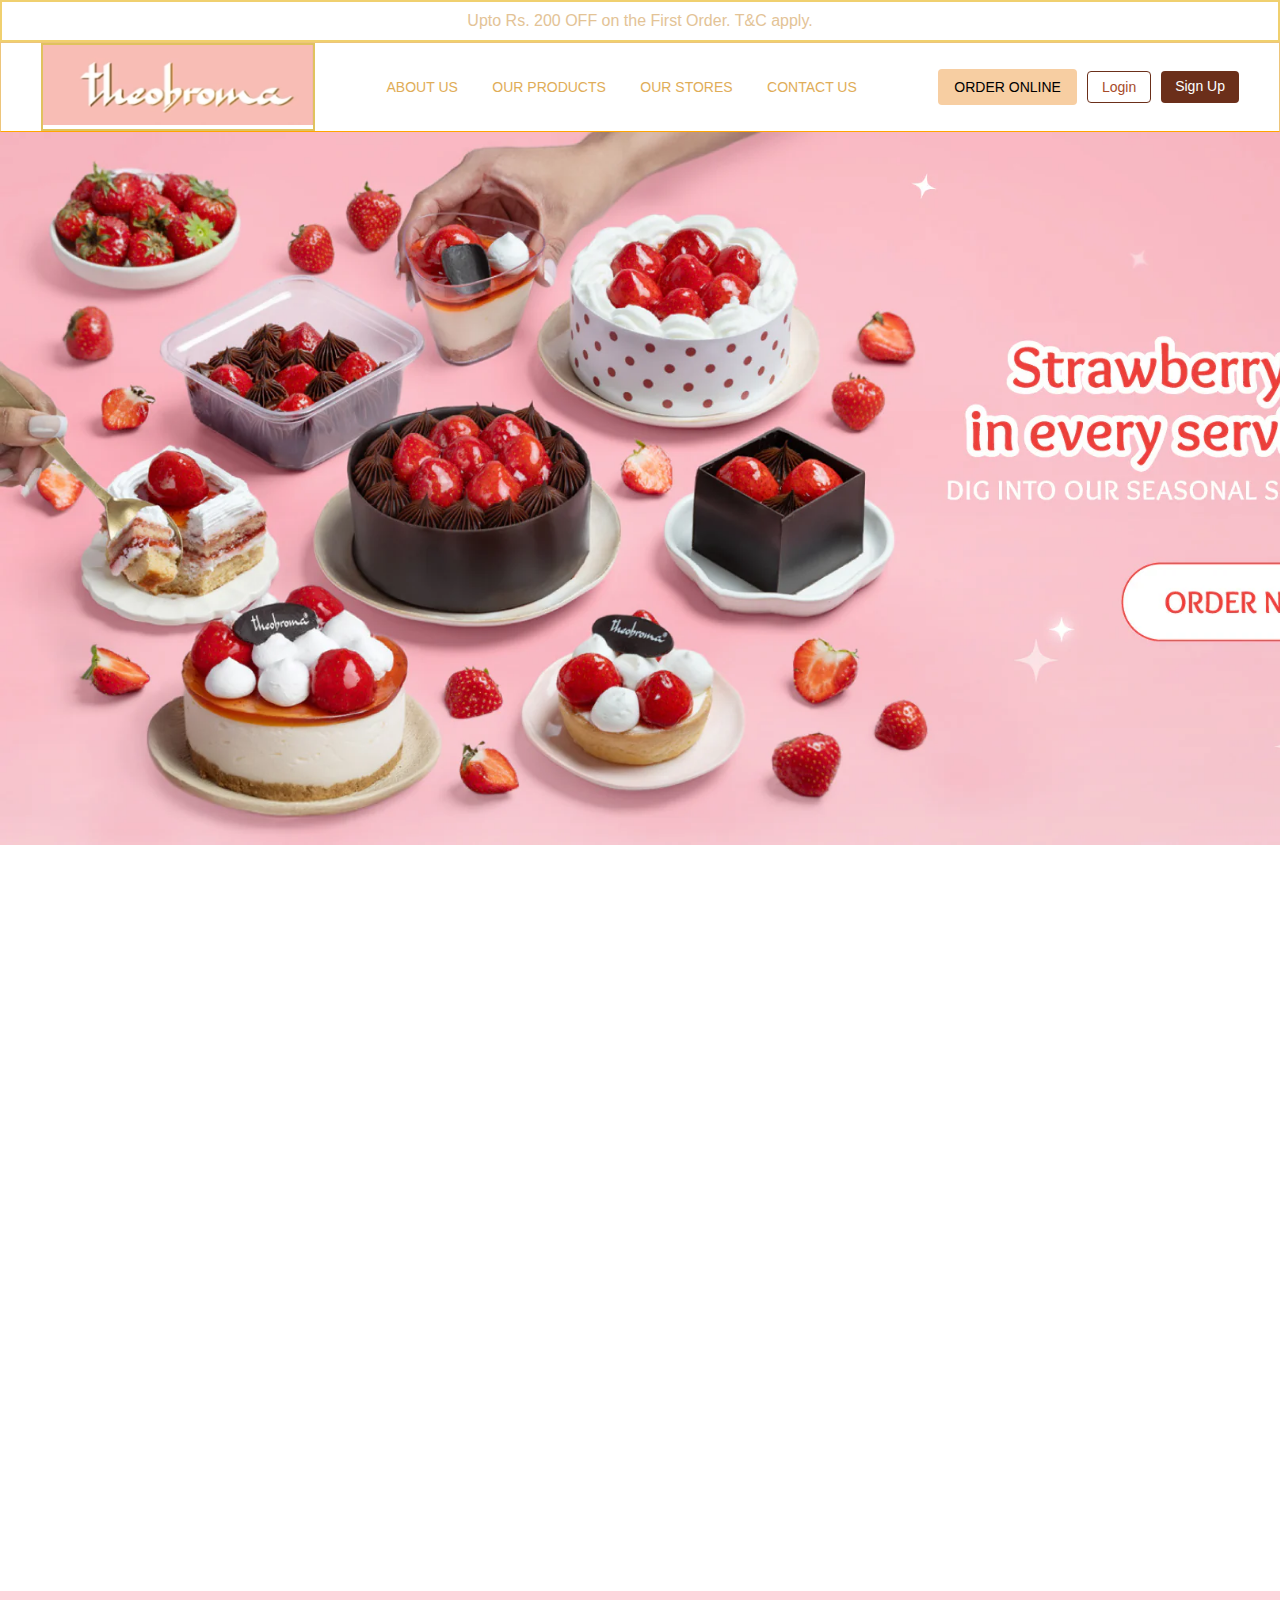
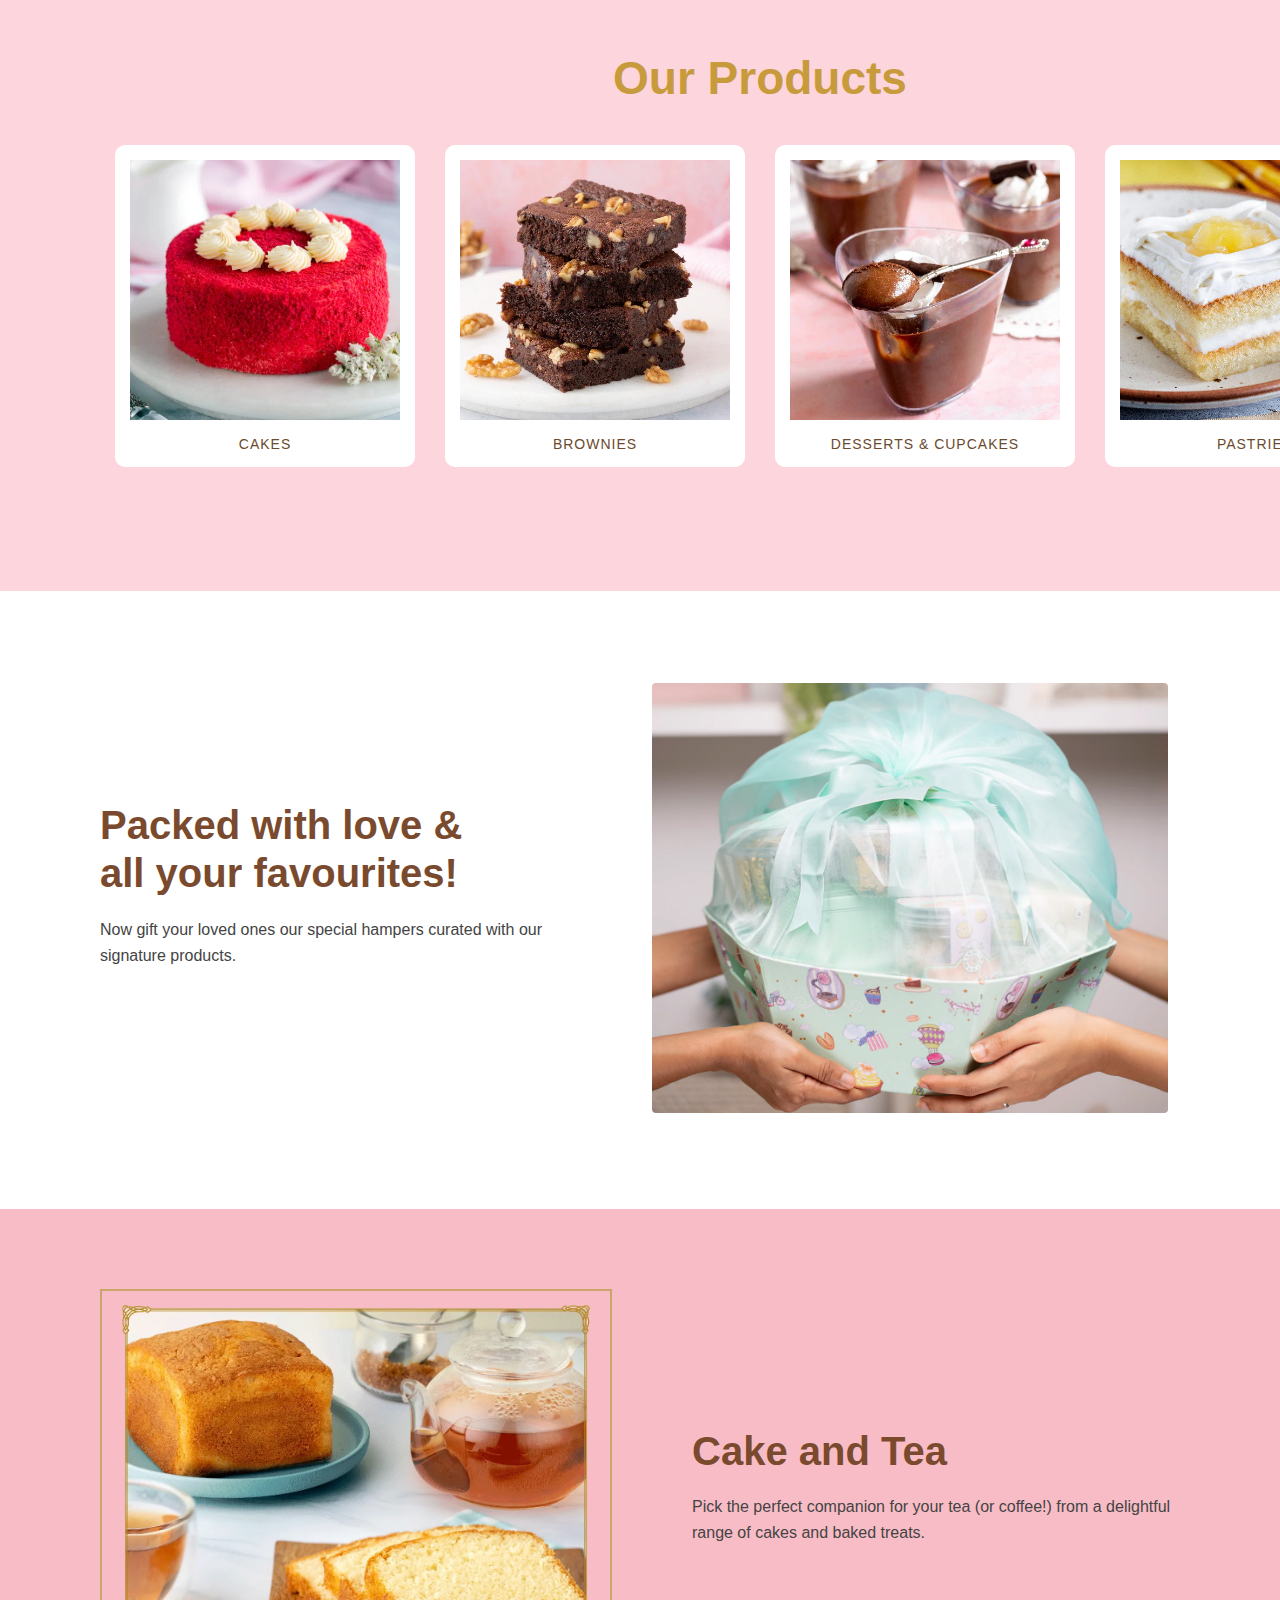
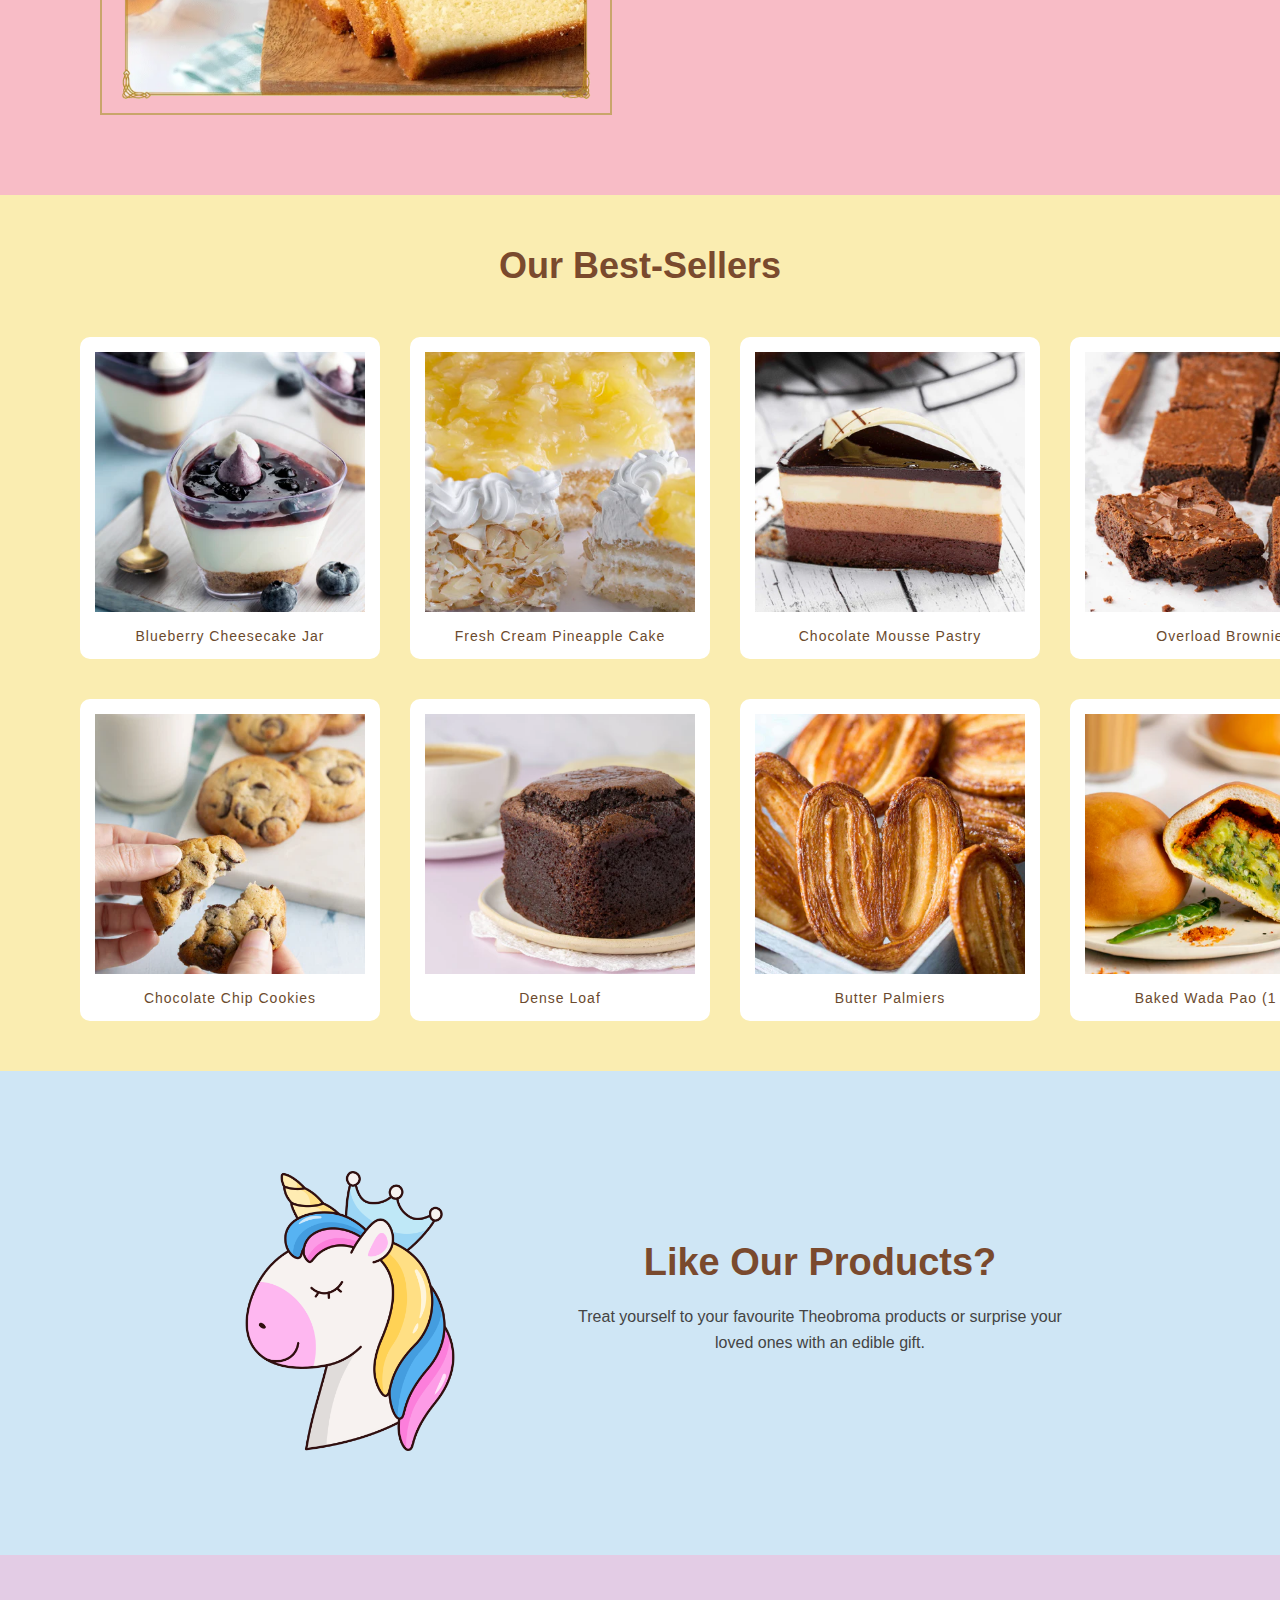
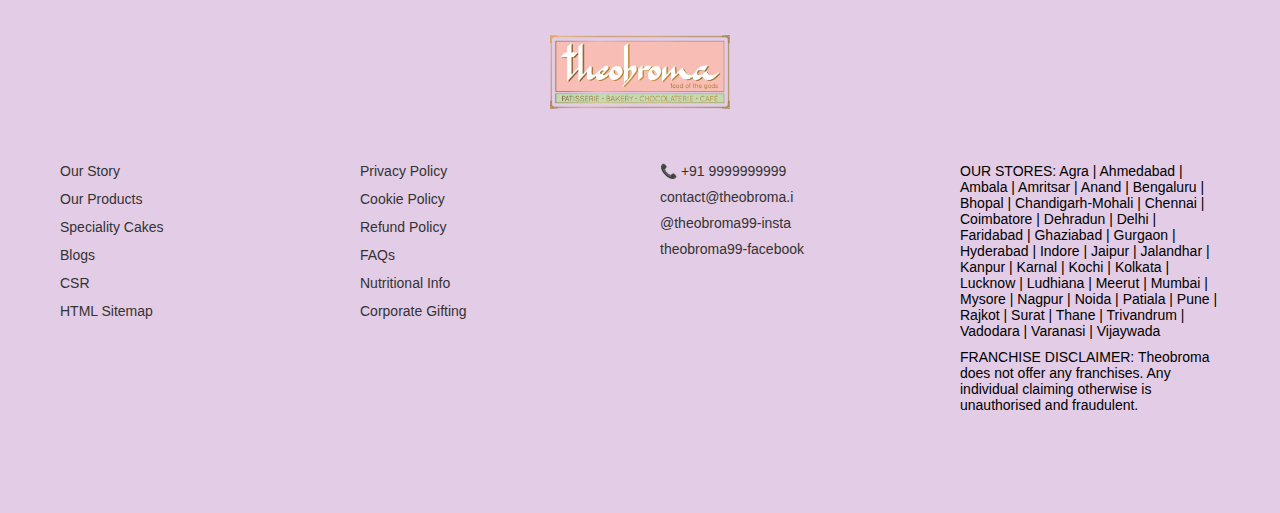
<file: index.html>
<!DOCTYPE html>

<html lang="en">

<head>
    <meta charset="UTF-8">
    <title>Theobroma Clone</title>
    <link rel="stylesheet" href="css/style.css">
    <meta name="viewport" content="width=device-width, initial-scale=1.0">
</head>

<body>


    <div class="top-bar">
        Upto Rs. 200 OFF on the First Order. T&C apply.
    </div>

    <header class="navbar">
        <div class="logo">
            <img src="images/theologo.avif">
        </div>

        <nav>
            <a href="#aboutSection">ABOUT US</a>
            <a href="#myproducts">OUR PRODUCTS</a>
            <a href="#footersection">OUR STORES</a>
            <a href="#footersection">CONTACT US</a>
        </nav>

        <!-- Right side buttons -->
        <div class="nav-actions">
            <button id="orderOnlineBtn">ORDER ONLINE</button>

            <div class="auth-buttons">
                <a href="../html/login.html" class="login-btn">Login</a>
                <a href="../html/signup.html" class="signup-btn">Sign Up</a>
            </div>
        </div>
    </header>


    <section class="main-image">
        <img src="images/pink.jpg" alt="Theobroma Main Banner" width="1521px">
    </section>

    <section id="aboutSection" class="about hidden">

        <h2>Food of The Gods, Freshly Baked!</h2>
        <p class="subtitle">
            Since 2004, we've been serving our guests the best quality treats,
            traditionally made and presented with care.
        </p>

        <div class="about-grid">

            <div class="about-item1">
                <h3>AUTHENTIC RECIPES</h3>
                <p>Our products are based on traditional home-style recipes using fresh ingredients.</p>
            </div>


            <div class="about-image">
                <img src="images/home.jpg" width="945px" height="300px">
            </div>

            <div class="about-item2">
                <h3>COMMITTED TO QUALITY</h3>
                <p>From ingredients to kitchen operations & guest services, quality is our priority.</p>
            </div>


            <div class="about-item3">
                <h3>BAKED WITH LOVE</h3>
                <p>Our passion for baking is poured into every product we create.</p>
            </div>

            <div class="about-item4">
                <h3>HONESTLY PRICED</h3>
                <p>We strive to offer the best quality at fair, honest prices.</p>
            </div>

            <div class="about-item5">
                <h3>FRESHLY MADE DAILY</h3>
                <p>Every item is prepared fresh each day to ensure great taste, texture, and quality.</p>
            </div>
        </div>
    </section>


    <section id="myproducts" class="ourproducts">

        <div class="products">
            <h2>Our Products</h2>

            <div class="product-container">

                <div class="product-card">
                    <img src="images/cakes.jpg" alt="Cakes">
                    <p>CAKES</p>
                </div>

                <div class="product-card">
                    <img src="images/brownies.jpg" alt="Brownies">
                    <p>BROWNIES</p>
                </div>

                <div class="product-card">
                    <img src="images/dessert.jpg" alt="Desserts">
                    <p>DESSERTS & CUPCAKES</p>
                </div>

                <div class="product-card">
                    <img src="images/pastries.jpg" alt="Pastries">
                    <p>PASTRIES</p>
                </div>

            </div>
    </section>

    <section class="gift-section">
        <div class="gift-content">

            <div class="gift-text">
                <h2>Packed with love &<br>all your favourites!</h2>

                <p>
                    Now gift your loved ones our special hampers curated
                    with our signature products.
                </p>

            </div>

            <div class="gift-image">
                <img src="images/blue.jpg" alt="Gift Hamper">
            </div>

        </div>
    </section>
    <section class="cake-tea-section">

        <div class="cake-tea-image">
            <img src="images/TeaCakes.jpg" alt="Cake and Tea">
        </div>

        <div class="cake-tea-content">
            <h2>Cake and Tea</h2>

            <p>
                Pick the perfect companion for your tea (or coffee!)
                from a delightful range of cakes and baked treats.
            </p>
        </div>

    </section>

    <section class="best-sellers-section">

        <h2 class="section-title">Our Best-Sellers</h2>

        <div class="products-grid">

            <div class="product-card">
                <img src="images/blueberry.jpg" alt="Blueberry Cheesecake Jar">
                <p class="product-name">Blueberry Cheesecake Jar</p>
            </div>

            <div class="product-card">
                <img src="images/pine.jpg" alt="Fresh Cream Pineapple Cake">
                <p class="product-name">Fresh Cream Pineapple Cake</p>
            </div>

            <div class="product-card">
                <img src="images/chocoholic.jpg" alt="Chocolate Mousse Pastry">
                <p class="product-name">Chocolate Mousse Pastry</p>
            </div>

            <div class="product-card">
                <img src="images/brown.jpg" alt="Overload Brownie">
                <p class="product-name">Overload Brownie</p>
            </div>

            <div class="product-card">
                <img src="images/chocochip.jpg" alt="Chocolate Chip Cookies">
                <p class="product-name">Chocolate Chip Cookies</p>
            </div>

            <div class="product-card">
                <img src="images/loaf.jpg" alt="Dense Loaf">
                <p class="product-name">Dense Loaf</p>
            </div>

            <div class="product-card">
                <img src="images/palmeir.jpg" alt="Butter Palmiers">
                <p class="product-name">Butter Palmiers</p>
            </div>

            <div class="product-card">
                <img src="images/wada.jpg" alt="Baked Wada Pao">
                <p class="product-name">Baked Wada Pao (1 Pc)</p>
            </div>

        </div>
    </section>

    <section class="cta-section">
        <div class="cta-image">
            <img src="images/unicorn.jpg" alt="Theobroma Illustration">
        </div>

        <div class="cta-content">
            <h2 class="cta-title">Like Our Products?</h2>

            <p class="cta-text">
                Treat yourself to your favourite Theobroma products or surprise your loved ones with an edible gift.
            </p>

        </div>

    </section>

    <section id="footersection">
        <footer id="footersection" class="footer-section">


            <div class="footer-logo">
                <img src="images/footlogo.jpg" alt="Theobroma Logo">
            </div>

            <div class="footer-links">

                <div class="footer-column stores">
                    <a href="#">Our Story</a>
                    <a href="#">Our Products</a>
                    <a href="#">Speciality Cakes</a>
                    <a href="#">Blogs</a>
                    <a href="#">CSR</a>
                    <a href="#">HTML Sitemap</a>
                </div>

                <div class="footer-column">
                    <a href="#">Privacy Policy</a>
                    <a href="#">Cookie Policy</a>
                    <a href="#">Refund Policy</a>
                    <a href="#">FAQs</a>
                    <a href="#">Nutritional Info</a>
                    <a href="#">Corporate Gifting</a>
                </div>

                <div class="footer-column contact-column">
                    <div class="contact-row">
                        <span class="contact-item">
                            <div>
                                <p>📞 +91 9999999999</p>
                                <p>contact@theobroma.i</p>
                                <p>@theobroma99-insta</p>
                                <p>theobroma99-facebook</p>

                                <div class="social-icons">
                                    <a href="/"></a>
                                    <a href="/"></a>
                                </div>
                            </div>
                        </span>
                    </div>

                </div>

                <div class="footer-column">
                    <p class="stores">
                        OUR STORES: Agra | Ahmedabad | Ambala | Amritsar | Anand | Bengaluru | Bhopal |
                        Chandigarh-Mohali | Chennai | Coimbatore | Dehradun | Delhi | Faridabad |
                        Ghaziabad | Gurgaon | Hyderabad | Indore | Jaipur | Jalandhar | Kanpur |
                        Karnal | Kochi | Kolkata | Lucknow | Ludhiana | Meerut | Mumbai | Mysore |
                        Nagpur | Noida | Patiala | Pune | Rajkot | Surat | Thane | Trivandrum |
                        Vadodara | Varanasi | Vijaywada
                    </p>

                    <p class="disclaimer">
                        FRANCHISE DISCLAIMER: Theobroma does not offer any franchises.
                        Any individual claiming otherwise is unauthorised and fraudulent.
                    </p>
                </div>

        </footer>
    </section>

    <script src="js/script.js"></script>
</body>

</html>
</file>
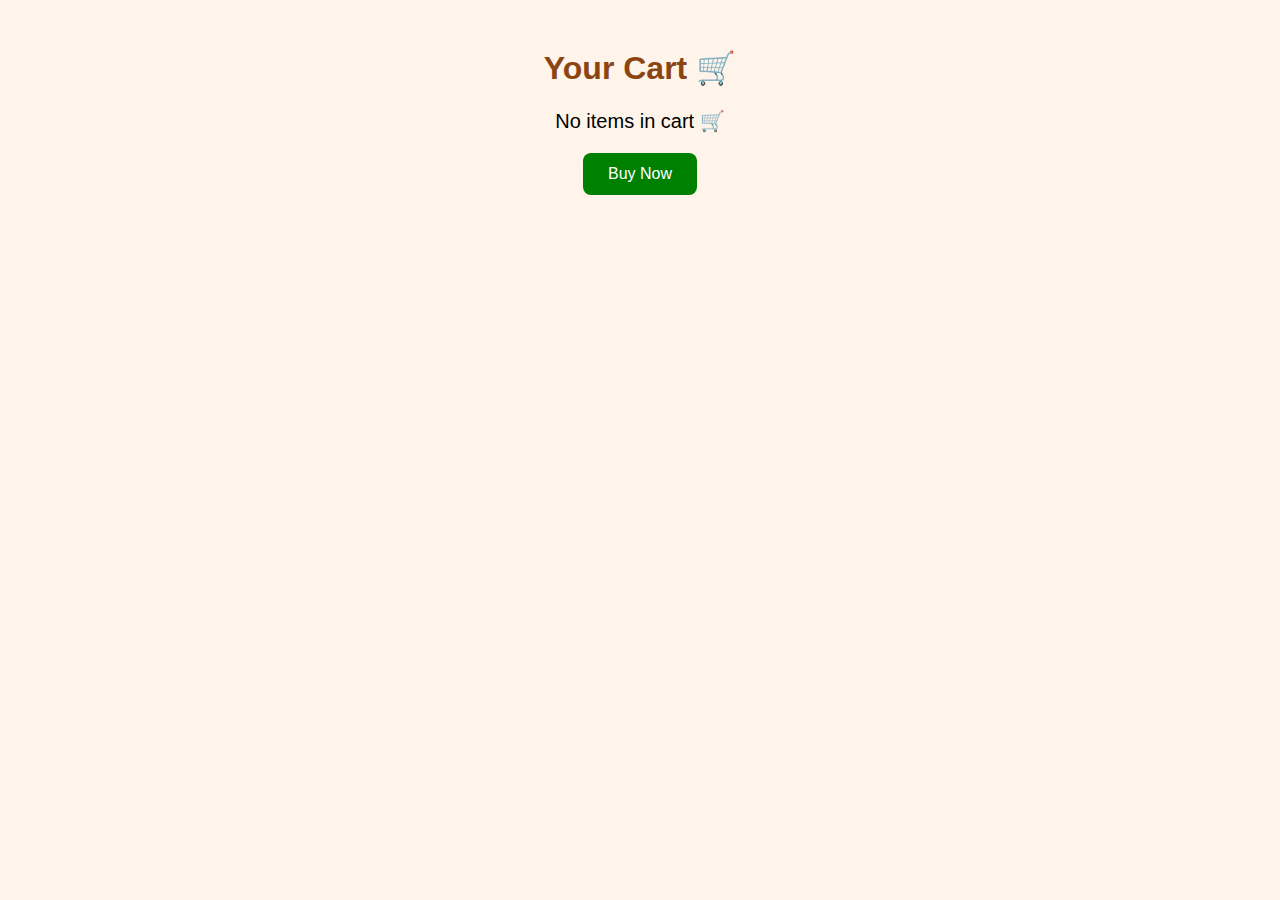
<file: html/cart.html>
<!DOCTYPE html>
<html lang="en">
<head>
  <meta charset="UTF-8">
  <title>Your Cart</title>
  <link rel="stylesheet" href="../css/cart.css">
</head>
<body>

  <h1>Your Cart 🛒</h1>

  <div id="cart-container"></div>

  <h2 id="total"></h2>

  <div class="actions">
  <button onclick="goToCheckout()">Buy Now</button>
</div>

<div id="cartMessage" class="cart-message"></div>

  <script src="../js/cart.js"></script>
</body>
</html>
</file>
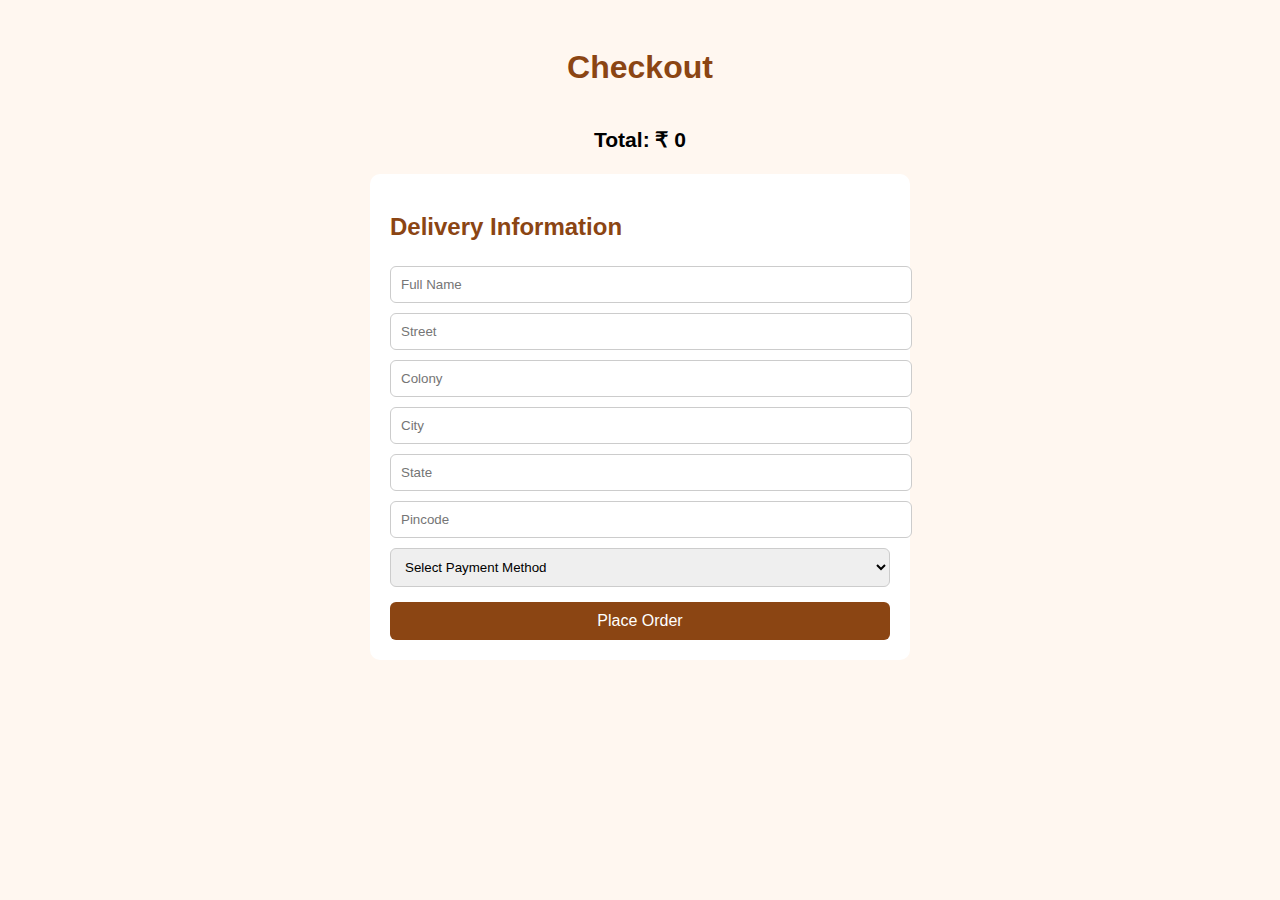
<file: html/checkout.html>
<!DOCTYPE html>
<html lang="en">
<head>
  <meta charset="UTF-8">
  <meta name="viewport" content="width=device-width, initial-scale=1.0">
  <title>Checkout</title>
  <link rel="stylesheet" href="../css/checkout.css">
</head>
<body>

  <h1>Checkout</h1>

  <!-- Products in checkout -->
  <div id="checkout-items"></div>

  <!-- Total Price -->
  <div class="summary">
    <h3>Total: ₹ <span id="total">0</span></h3>
  </div>

  <!-- Delivery Form -->
  <form id="checkoutForm">
    <h2>Delivery Information</h2>
    <input type="text" id="name" placeholder="Full Name" required>
    <input type="text" id="street" placeholder="Street" required>
    <input type="text" id="colony" placeholder="Colony" required>
    <input type="text" id="city" placeholder="City" required>
    <input type="text" id="state" placeholder="State" required>
    <input type="text" id="pincode" placeholder="Pincode" required>

    <select id="payment" required>
      <option value="">Select Payment Method</option>
      <option value="COD">Cash on Delivery</option>
    </select>

    <button type="submit">Place Order</button>
  </form>

  <!-- Confirmation Message -->
  <div id="confirmation"></div>

  <script src="../js/checkout.js"></script>
</body>
</html>
</file>
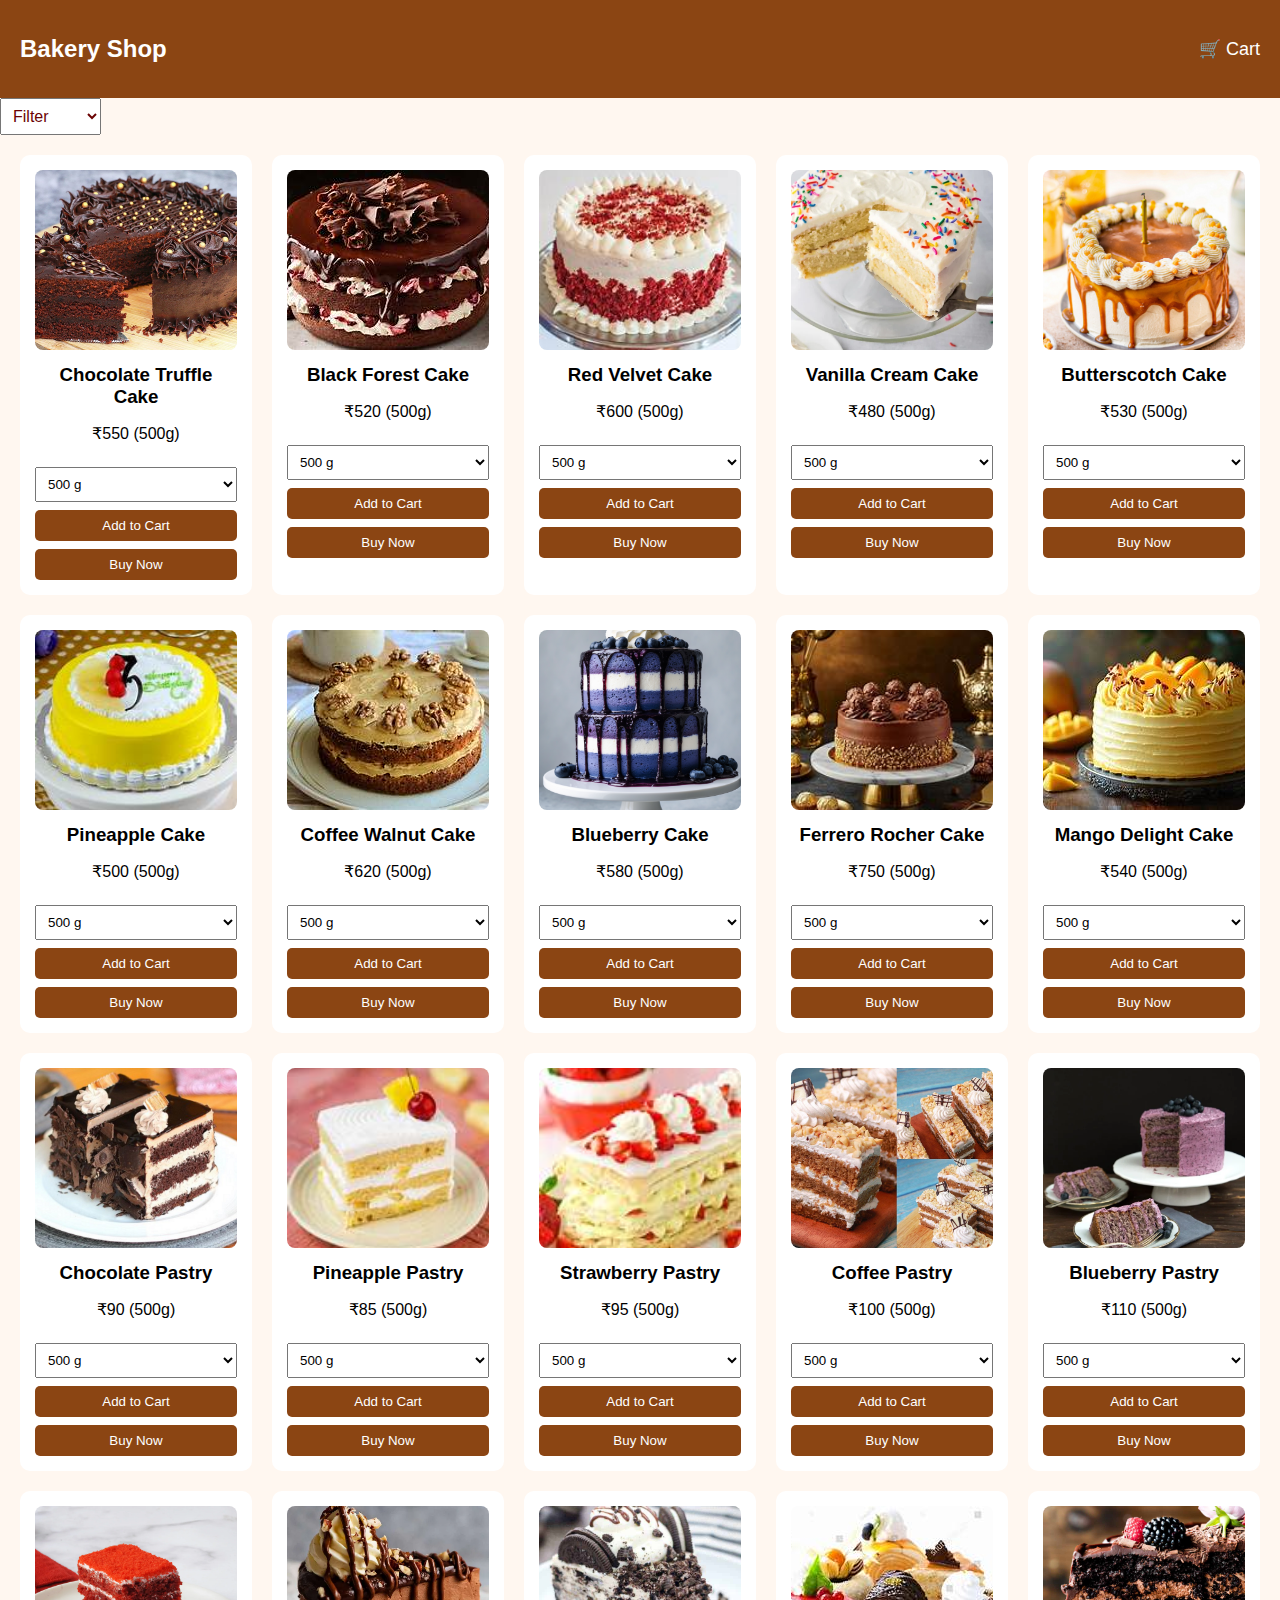
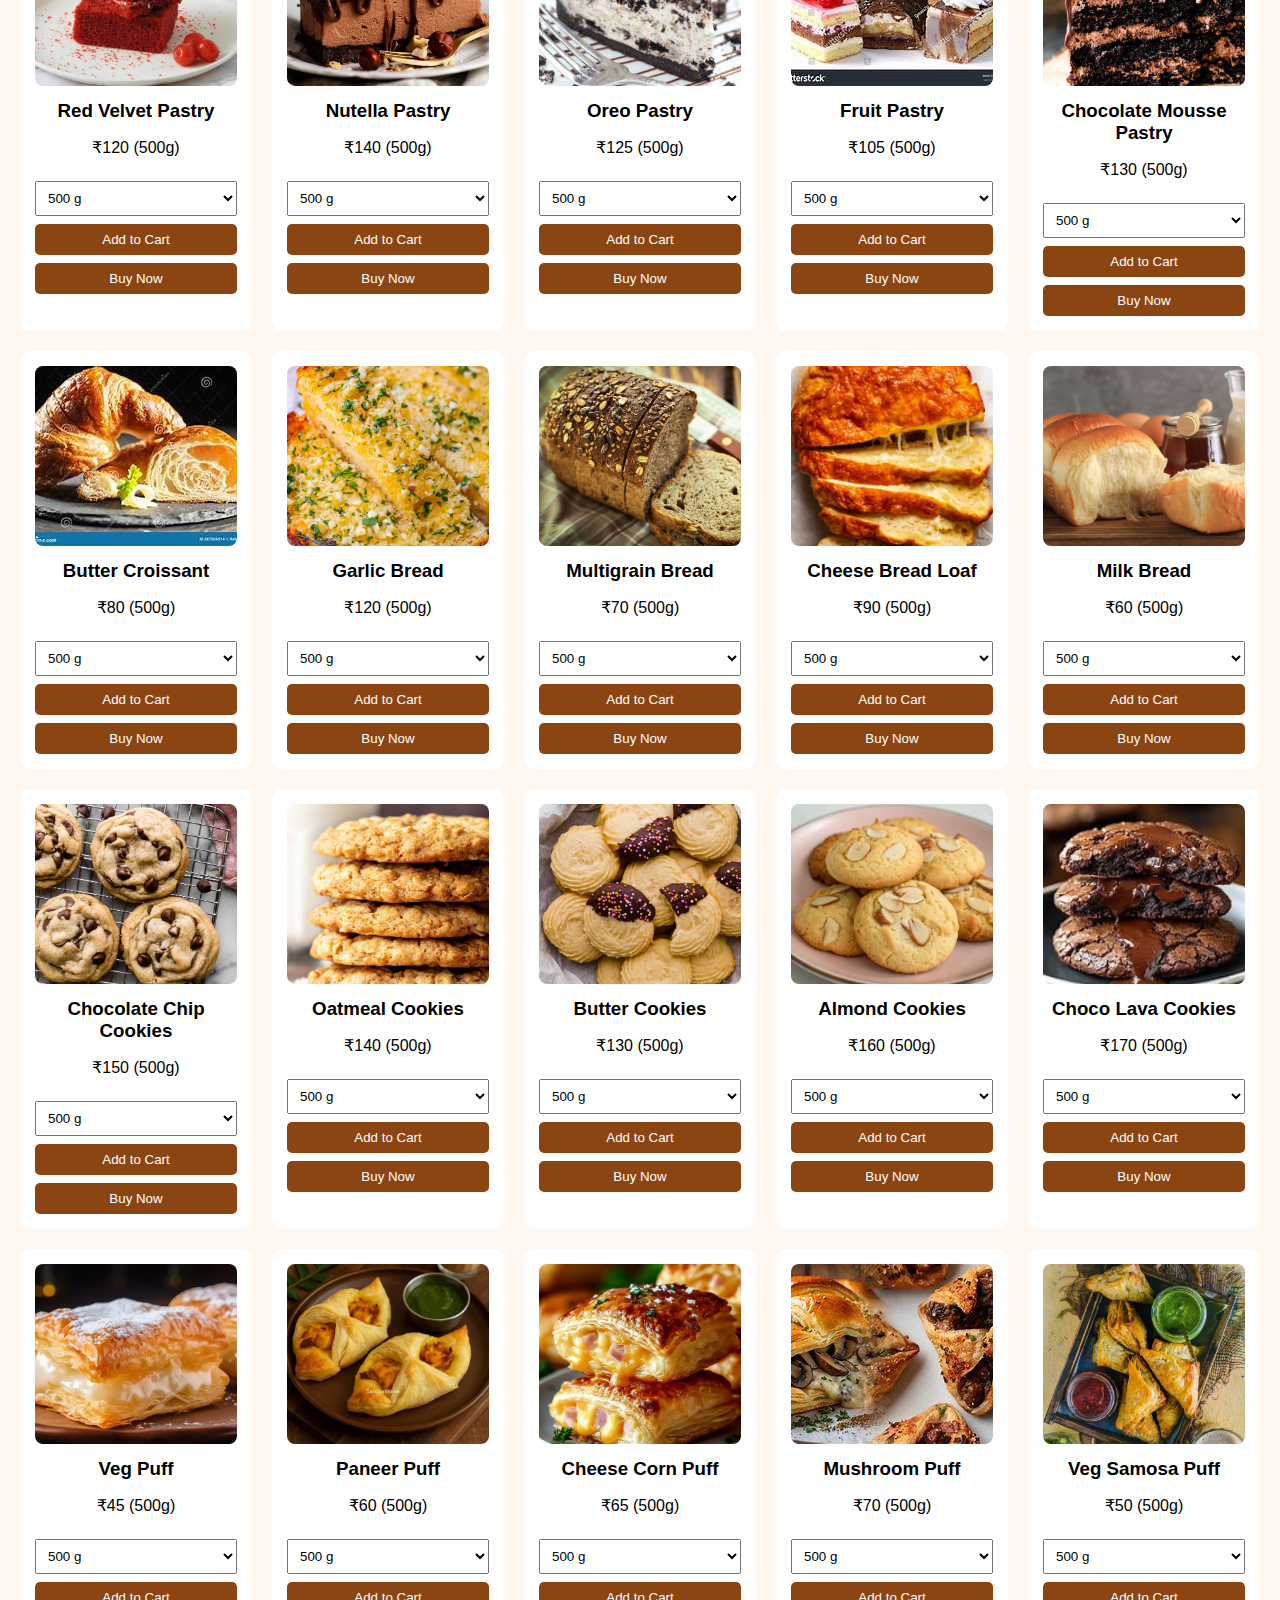
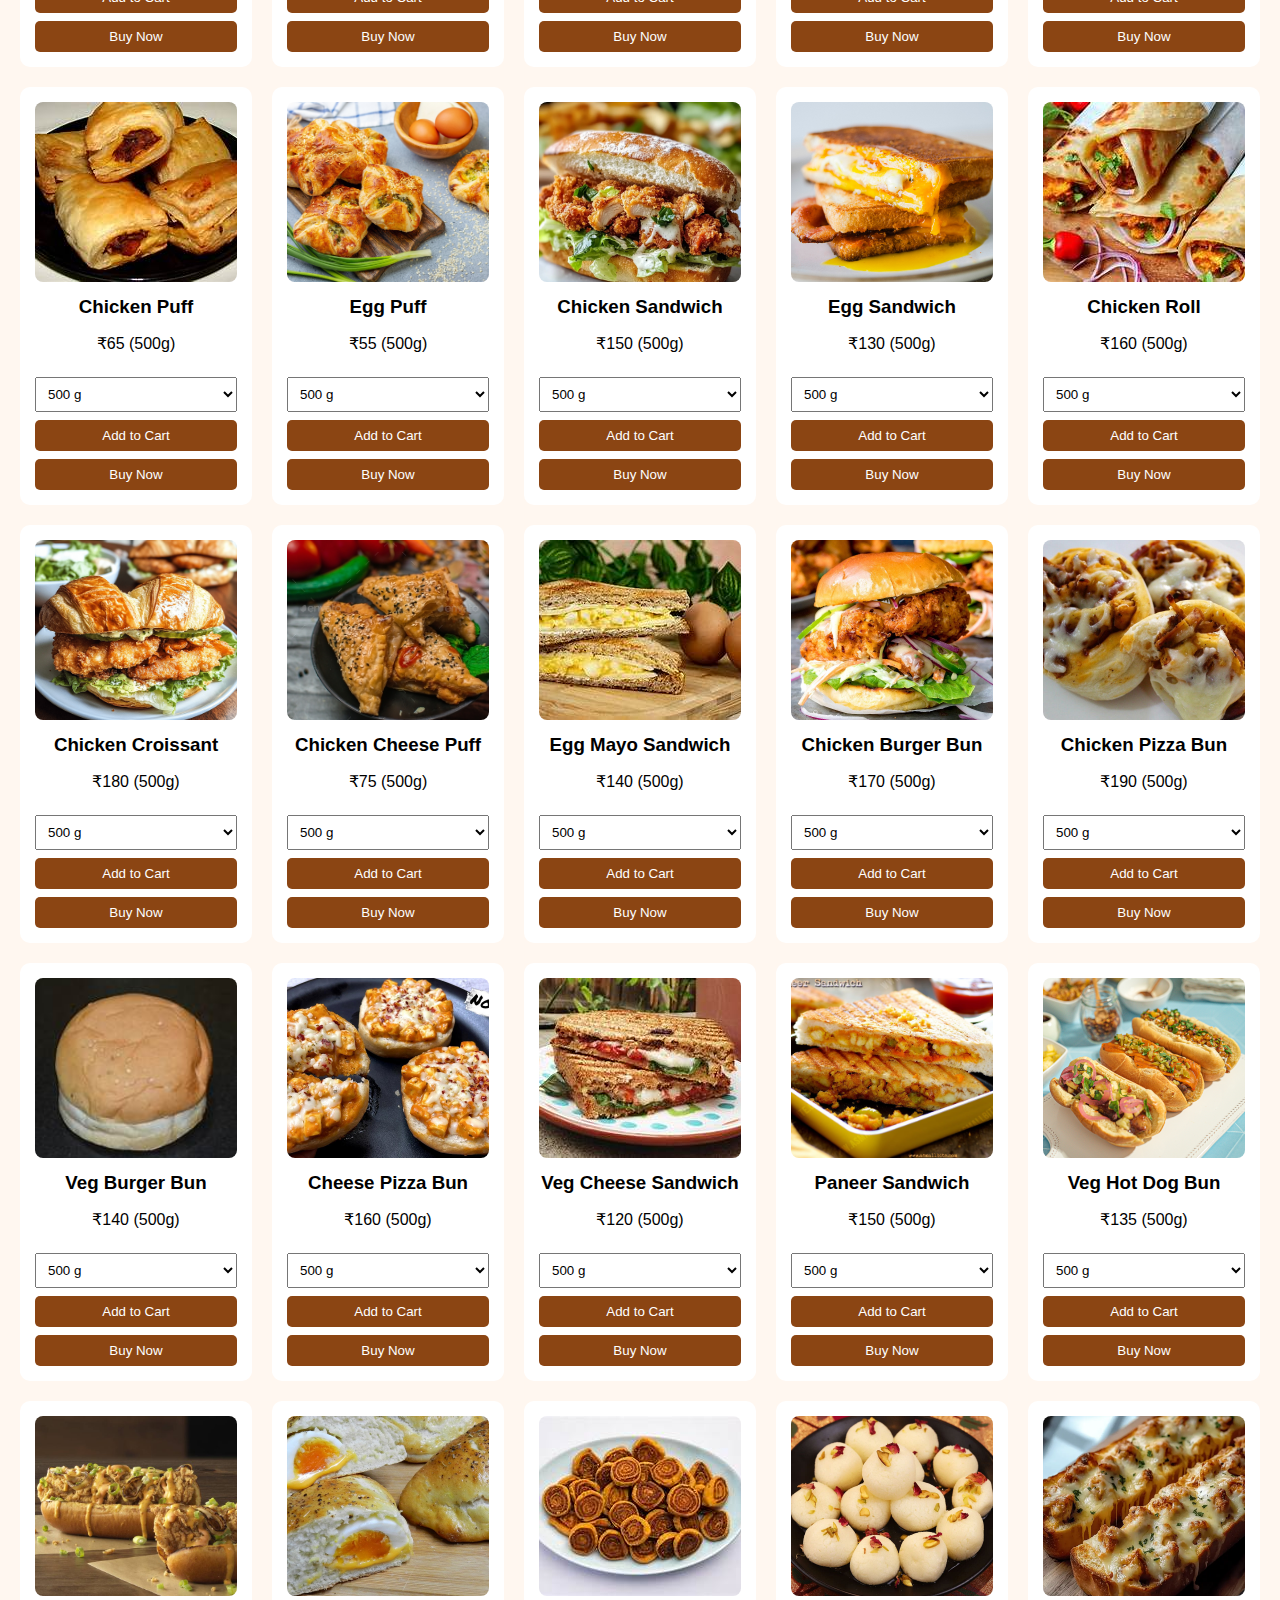
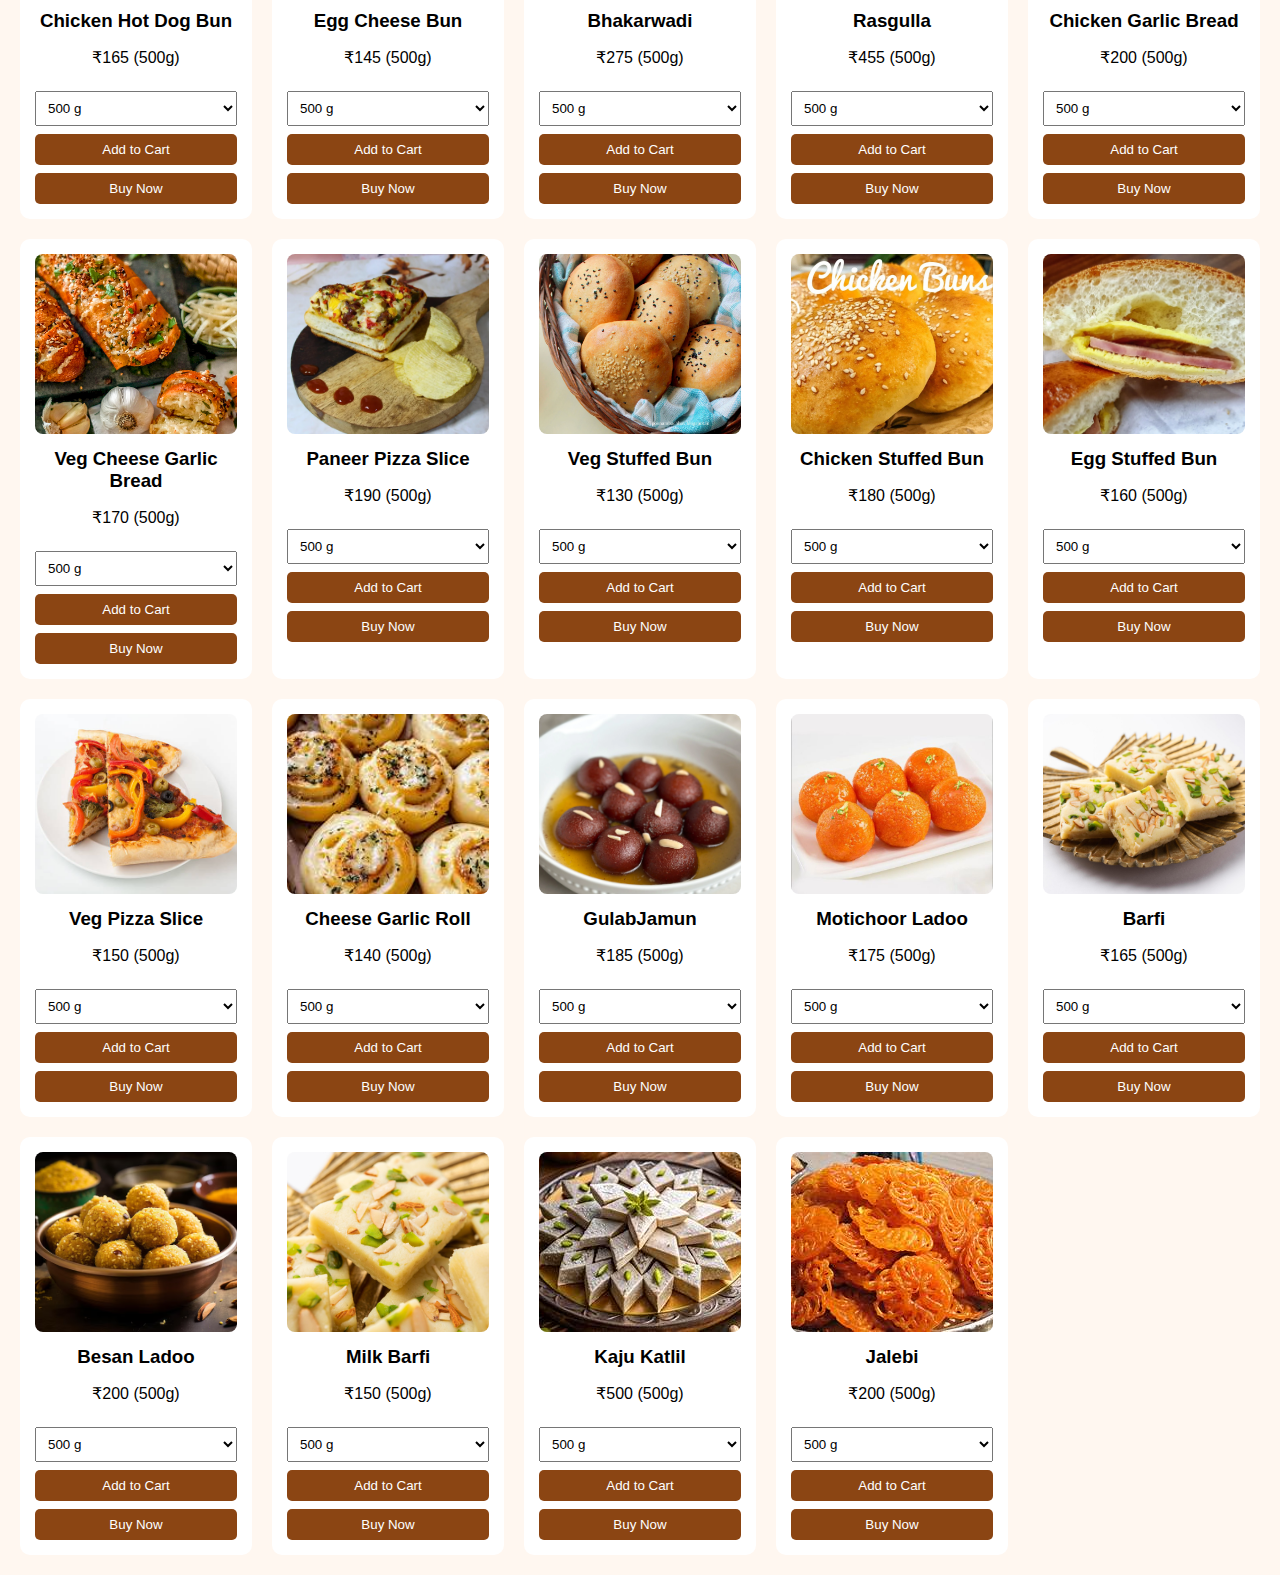
<file: html/products.html>
<!DOCTYPE html>
<html lang="en">

<head>
  <meta charset="UTF-8">
  <title>Bakery Products</title>
  <link rel="stylesheet" href="../css/products.css">
</head>

<body>

  <nav>
    <h2>Bakery Shop</h2>
    <a href="../html/cart.html">🛒 Cart</a>
  </nav>

  <select id="filter">
    <option value="all">Filter</option>
    <option value="veg">Veg</option>
    <option value="nonveg">Non-Veg</option>
  </select>

  <div id="products-container"></div>

  <div id="toast">Item added to cart 🛒</div>

  <!-- JS MUST BE AT BOTTOM -->
  <script src="../js/products.js"></script>

</body>

</html>
</file>
<file: css/style.css>
* {
    margin: 0;
    padding: 0;
    box-sizing: border-box;
    font-family: 'Segoe UI', sans-serif;
}

.top-bar {
    text-align: center;
    padding: 10px;
    color: #e3c396;
    border-bottom: 1px solid #eee;
    border: 2px solid rgb(240, 208, 111);
}

.navbar {
    display: flex;
    justify-content: space-between;
    align-items: center;
    padding: 0px 40px;
    border: 1px solid rgb(237, 197, 122);
    position: sticky;
    top: 0;
    z-index: 1000;
    display: flex;
    justify-content: space-between;
    align-items: center;
    border-bottom: 1px solid orange;
    background-color: white;

}

.logo {
    border: 2px solid rgb(224, 194, 94);
}

.logo img {
    height: 55px;
    width: 270px;
    height: 80px;
}

.auth-buttons {
    gap: 10px;
}

.auth-buttons .login-btn {
    padding: 7px 14px;
    border: 1px solid #6b2f1a;
    color: #a74b2a;
    text-decoration: none;
    background-color: #6b2f1a;
    border-radius: 4px;
    font-size: 14px;
    background-color: transparent;
}


.auth-buttons .signup-btn {
    padding: 7px 14px;
    background-color: #6b2f1a;
    color: #fff;
    text-decoration: none;
    border-radius: 4px;
    font-size: 14px;
    border: none;
}

.auth-buttons .login-btn:hover {
    background-color: #f2b091;
}

.auth-buttons .signup-btn:hover {
    opacity: 0.9;
}


nav a {
    margin: 0 15px;
    text-decoration: none;
    color: #dfad58;
    font-size: 14px;
}

.nav-actions button {
    margin-left: 10px;
    padding: 5px 12px;
    border-radius: 25px;
    border: 1px solid #b57b2a;
    background: transparent;
    cursor: pointer;
    border-radius: 40px;
}

.nav-action{
    padding: 30px;
}

.hero {
    height: 85vh;
    background: url("images/hero.jpg") no-repeat center/cover;
    display: flex;
    align-items: center;
    justify-content: flex-end;
    padding-right: 80px;
}

.hero-content {
    color: white;
    max-width: 420px;
}

.hero-content h1 {
    font-size: 48px;
}

.hero-btn {
    margin-top: 20px;
    padding: 12px 30px;
    border-radius: 30px;
    border: none;
    font-weight: bold;
}

.full-image img {
    width: 100%;
    height: auto;
    display: block;
}

.about {
    padding: 50px 40px;
    text-align: center;
}

.about h2 {
    color: #b57b2a;
    font-size: 32px;
}

.subtitle {
    color: #555;
    margin: 15px 0 60px;
}

.modal {
    display: none;
    position: fixed;
    z-index: 1000;
    left: 0;
    top: 0;
    width: 100%;
    height: 100%;
    background-color: rgba(0, 0, 0, 0.6);
}

.modal-content {
    background-color: #fff;
    margin: 8% auto;
    padding: 30px;
    border-radius: 10px;
    width: 90%;
    max-width: 400px;
    text-align: center;
}

.modal-content input {
    width: 100%;
    padding: 10px;
    margin: 10px 0;
    border-radius: 6px;
    border: 1px solid #ccc;
}

.modal-content button {
    width: 100%;
    padding: 10px;
    margin-top: 10px;
    background: #8b4513;
    color: white;
    border: none;
    border-radius: 6px;
    cursor: pointer;
}

.close {
    color: #aaa;
    float: right;
    font-size: 28px;
    font-weight: bold;
    cursor: pointer;
}

.close:hover {
    color: #000;
}

.switch {
    color: #8b4513;
    cursor: pointer;
    font-weight: bold;
}


.about-grid {
    display: grid;
    grid-template-columns: 1fr 1fr 1fr;
    grid-template-rows: auto auto;
    gap: 40px;
    align-items: center;
}

.about-image img {
    width: 500px;
    height: 400px;
}

.about-grid h3 {
    color: #b57b2a;
    margin-bottom: 10px;
}

.hidden {
    opacity: 0;
    transform: translateY(60px);
}

.show {
    opacity: 1;
    transform: translateY(0);
    transition: all 1s ease;
}


.ourproducts {
    width: 1520px;
    height: 600px;
    background-color: rgb(253, 213, 220);
    padding: 00px;
}

.products {
    padding: 60px 80px;
    text-align: center;
}

.products h2 {
    font-size: 46px;
    margin-bottom: 40px;
    color: #c79a3b;
    text-decoration: double;
}

.product-container {
    display: flex;
    gap: 30px;
    justify-content: center;
    flex-wrap: wrap;
}

.product-card {
    background: #fff;
    width: 300px;
    padding: 15px;
    cursor: pointer;
    transition: transform 0.3s ease, box-shadow 0.3s ease;
}

.product-card img {
    width: 100%;
    height: 280px;
    object-fit: cover;
}

.product-card p {
    margin-top: 12px;
    font-size: 14px;
    letter-spacing: 1px;
    color: #6b4a2d;
}

.product-card:hover {
    transform: translateY(-8px);
    box-shadow: 0 12px 25px rgba(0, 0, 0, 0.15);
}

.gift-section {
    padding: 80px 100px;
}

.gift-content {
    display: flex;
    align-items: center;
    justify-content: space-between;
    gap: 60px;
}

.gift-text {
    max-width: 45%;
}

.gift-text h2 {
    font-size: 40px;
    color: #7a4a2e;
    margin-bottom: 20px;
    line-height: 1.2;
}

.gift-text p {
    font-size: 16px;
    color: #444;
    margin-bottom: 30px;
    line-height: 1.6;
}

.gift-text button {
    padding: 12px 30px;
    border-radius: 25px;
    border: none;
    background-color: #b7d6c5;
    color: #2f4f4f;
    font-size: 14px;
    letter-spacing: 1px;
    cursor: pointer;
    transition: all 0.3s ease;
}

.gift-text button:hover {
    background-color: #9fc4b0;
}

.gift-image {
    max-width: 50%;
    padding: 12px;
}

.gift-image img {
    width: 100%;
    height: auto;
    border-radius: 4px;
}

@media (max-width: 900px) {
    .gift-content {
        flex-direction: column;
    }

    .gift-text,
    .gift-image {
        max-width: 100%;
    }

    .gift-text h2 {
        font-size: 32px;
    }
}

.cake-tea-section {
    padding: 80px 100px;
    display: flex;
    align-items: center;
    gap: 80px;
    background-color: rgb(248, 188, 198);
    ;
}

.cake-tea-image {
    flex: 1;
    border: 2px solid #c9a56a;
    padding: 10px;
}

.cake-tea-image img {
    width: 100%;
    height: auto;
    display: block;
}

.cake-tea-content {
    flex: 1;
}

.cake-tea-content h2 {
    font-size: 40px;
    color: #7a4a2e;
    margin-bottom: 20px;
}

.cake-tea-content p {
    font-size: 16px;
    color: #444;
    margin-bottom: 30px;
    line-height: 1.6;
}

.cake-tea-content button {
    padding: 12px 30px;
    border-radius: 25px;
    border: none;
    background-color: #b7d6c5;
    color: #2f4f4f;
    font-size: 14px;
    letter-spacing: 1px;
    cursor: pointer;
    transition: 0.3s;
}

.cake-tea-content button:hover {
    background-color: #9fc4b0;
}

.best-sellers-section {
    padding: 50px 80px;
    background-color: rgb(250, 237, 177);
}

.best-sellers-section h2 {
    text-align: center;
}

.section-title {
    font-size: 36px;
    color: #7a4a2e;
    margin-bottom: 50px;
}

.products-grid {
    display: grid;
    grid-template-columns: repeat(4, 1fr);
    gap: 40px 30px;
}

.product-card {
    cursor: pointer;
}

.product-card img {
    width: 100%;
    height: 260px;
    object-fit: cover;
}

.product-name {
    margin-top: 12px;
    font-size: 15px;
    color: #7a4a2e;
    letter-spacing: 0.5px;
    font-size: 24px;
    text-align: center;
}


.product-card:hover img {
    transform: scale(1.03);
    transition: 0.3s ease;
}


@media (max-width: 900px) {
    .products-grid {
        grid-template-columns: repeat(2, 1fr);
    }
}

@media (max-width: 600px) {
    .products-grid {
        grid-template-columns: 1fr;
    }

    .best-sellers-section {
        padding: 50px 30px;
    }
}

.cta-image img {
    width: 280px;
}


.cta-section {
    display: flex;
    align-items: center;
    justify-content: center;
    gap: 80px;
    padding: 100px 80px;
    background-color: #cfe6f5;
}

.cta-content {
    max-width: 500px;
    text-align: center;
    justify-content: center;
}

.cta-title {
    font-size: 38px;
    color: #7a4a2e;
    margin-bottom: 20px;
}

.cta-text {
    font-size: 16px;
    color: #444;
    line-height: 1.6;
    margin-bottom: 30px;
}

.cta-button {
    display: inline-block;
    padding: 14px 28px;
    background-color: #e6b8a2;
    color: #7a4a2e;
    text-decoration: none;
    border-radius: 30px;
    font-size: 14px;
    letter-spacing: 1px;
    transition: 0.3s ease;
}

.cta-button:hover {
    background-color: #d9a48c;
}

.footer-section {
    background-color: #e3cce5;
    padding: 80px 60px 40px;
    font-family: Arial, sans-serif;
}

.footer-logo {
    text-align: center;
    margin-bottom: 50px;
}

.footer-logo img {
    width: 180px;
}

.footer-links {
    display: grid;
    grid-template-columns: repeat(4, 1fr);
    gap: 40px;
    margin-bottom: 50px;
}

.footer-column a {
    display: block;
    text-decoration: none;
    color: #333;
    font-size: 14px;
    margin-bottom: 12px;
}

.footer-column p {
    font-size: 14px;
    margin-bottom: 10px;
}

.social-icons a {
    margin-right: 12px;
    font-size: 18px;
    text-decoration: none;
}

.newsletter-box {
    display: flex;
    gap: 10px;
}

.newsletter-box input {
    padding: 10px;
    border-radius: 20px;
    border: 1px solid #aaa;
    outline: none;
}

.footer-column-stores {
    display: flex;
    flex-direction: column;
    gap: 8px;
}

.newsletter-box button {
    padding: 10px 18px;
    border-radius: 20px;
    border: none;
    background-color: #e6b8a2;
    cursor: pointer;
}

.footer-bottom {
    border-top: 1px solid #bbb;
    padding-top: 25px;
}

.contact-row {
    display: flex;
    align-items: center;
    gap: 20px;
    flex-wrap: nowrap;
    margin-bottom: 15px;
}

.contact-item {
    font-size: 14px;
    color: #333;
    white-space: nowrap;
}

@media (max-width: 768px) {
    .contact-row {
        flex-direction: column;
        align-items: flex-start;
        gap: 8px;
    }
}

.stores .disclaimer {
    font-size: 12px;
    color: #444;
    line-height: 1.6;
    margin-top: 15px;
}

.product-card {
    cursor: pointer;
    transition: transform 0.3s, box-shadow 0.3s;
    border-radius: 10px;
    overflow: hidden;
}

.product-card:hover {
    transform: translateY(-5px);
    box-shadow: 0 10px 20px rgba(0, 0, 0, 0.2);
}

.nav-actions {
    display: flex;
    gap: 10px;
    /* space between buttons */
    align-items: center;
}

.nav-actions button {
    padding: 10px 16px;
    font-size: 14px;
    background-color: #f7cea2;
    /* yellow-ish like Theobroma */
    color: #000;
    border: none;
    border-radius: 4px;
    cursor: pointer;
    transition: all 0.2s;
}

.nav-actions button:hover {
    background-color: #f9c194;
}
</file>
<file: css/cart.css>
body {
  font-family: Arial, sans-serif;
  background: #fff4ea;
  padding: 20px;
}

h1 {
  text-align: center;
  color: #8b4513;
}

.cart-item {
  display: flex;
  gap: 15px;
  background: white;
  padding: 15px;
  margin-bottom: 15px;
  border-radius: 10px;
  align-items: center;
}

.cart-item img {
  width: 90px;
  height: 90px;
  object-fit: cover;
  border-radius: 8px;
}

.cart-details {
  flex: 1;
}

.cart-details button {
  margin-top: 8px;
  padding: 6px 12px;
  background: red;
  color: white;
  border: none;
  border-radius: 5px;
  cursor: pointer;
}

.actions {
  text-align: center;
  margin-top: 20px;
}

.actions button {
  padding: 12px 25px;
  font-size: 16px;
  background: green;
  color: white;
  border: none;
  border-radius: 8px;
  cursor: pointer;
}

.empty {
  text-align: center;
  font-size: 20px;
}

/* Responsive */
@media (max-width: 600px) {
  .cart-item {
    flex-direction: column;
    text-align: center;
  }
}

.cart-message {
  position: fixed;
  bottom: 20px;
  left: 50%;
  transform: translateX(-50%);
  background-color: #e6ffe6;
  color: #0a7a0a;
  padding: 12px 20px;
  border: 1px solid #0a7a0a;
  border-radius: 6px;
  font-size: 14px;
  display: none;
  z-index: 1000;
}
</file>
<file: css/checkout.css>
body {
  font-family: Arial, sans-serif;
  background: #fff7f0;
  padding: 20px;
}

h1 {
  text-align: center;
  color: #8b4513;
  margin-bottom: 20px;
}

#checkout-items {
  display: flex;
  flex-direction: column;
  gap: 15px;
  margin-bottom: 20px;
}

.checkout-item {
  display: flex;
  gap: 15px;
  background: white;
  padding: 15px;
  border-radius: 10px;
  align-items: center;
}

.checkout-item img {
  width: 90px;
  height: 90px;
  object-fit: cover;
  border-radius: 8px;
}

.checkout-details {
  flex: 1;
}

.checkout-details h3 {
  margin: 0 0 5px 0;
}

.checkout-details p {
  margin: 3px 0;
}

.summary {
  text-align: center;
  margin-bottom: 20px;
  font-size: 18px;
  font-weight: bold;
}

form {
  max-width: 500px;
  margin: auto;
  background: white;
  padding: 20px;
  border-radius: 10px;
}

form h2 {
  margin-bottom: 15px;
  color: #8b4513;
}

form input, form select, form button {
  width: 100%;
  padding: 10px;
  margin-top: 10px;
  border-radius: 6px;
  border: 1px solid #ccc;
}

form button {
  background: #8b4513;
  color: white;
  border: none;
  font-size: 16px;
  cursor: pointer;
  margin-top: 15px;
}

#confirmation {
  text-align: center;
  margin-top: 20px;
  font-size: 18px;
  color: green;
  display: none;
}

/* Responsive */
@media (max-width: 600px) {
  .checkout-item {
    flex-direction: column;
    text-align: center;
  }

  .checkout-item img {
    width: 80px;
    height: 80px;
  }
}
</file>
<file: css/products.css>
body {
  font-family: Arial, sans-serif;
  margin: 0;
  background: #fff7f0;
}

nav {
  background: #8b4513;
  color: white;
  padding: 15px 20px;
  display: flex;
  justify-content: space-between;
  align-items: center;
}

nav a {
  color: white;
  text-decoration: none;
  font-size: 18px;
}

nav h2{
text-align: center;
justify-content: center;
}

.top-bar {
  padding: 15px;
  text-align: center;
}

#filter {
  padding: 8px;
  font-size: 16px;
  color: rgb(107, 3, 3);
}

#products-container {
  display: grid;
  grid-template-columns: repeat(auto-fit, minmax(230px, 1fr));
  gap: 20px;
  padding: 20px;
}

.card {
  background: white;
  padding: 15px;
  border-radius: 10px;
  text-align: center;
}

.card img {
  width: 100%;
  height: 180px;
  object-fit: cover;
  border-radius: 8px;
}

.card h3 {
  margin: 10px 0;
}

.card select,
.card button {
  width: 100%;
  padding: 8px;
  margin-top: 8px;
}

.card button {
  background: #8b4513;
  color: white;
  border: none;
  border-radius: 5px;
  cursor: pointer;
}

/* Toast */
#toast {
  position: fixed;
  bottom: 20px;
  left: 50%;
  transform: translateX(-50%);
  background: #4caf50;
  color: white;
  padding: 12px 25px;
  border-radius: 25px;
  opacity: 0;
  transition: opacity 0.3s ease;
  pointer-events: none;
}

#toast.show {
  opacity: 1;
}
</file>
